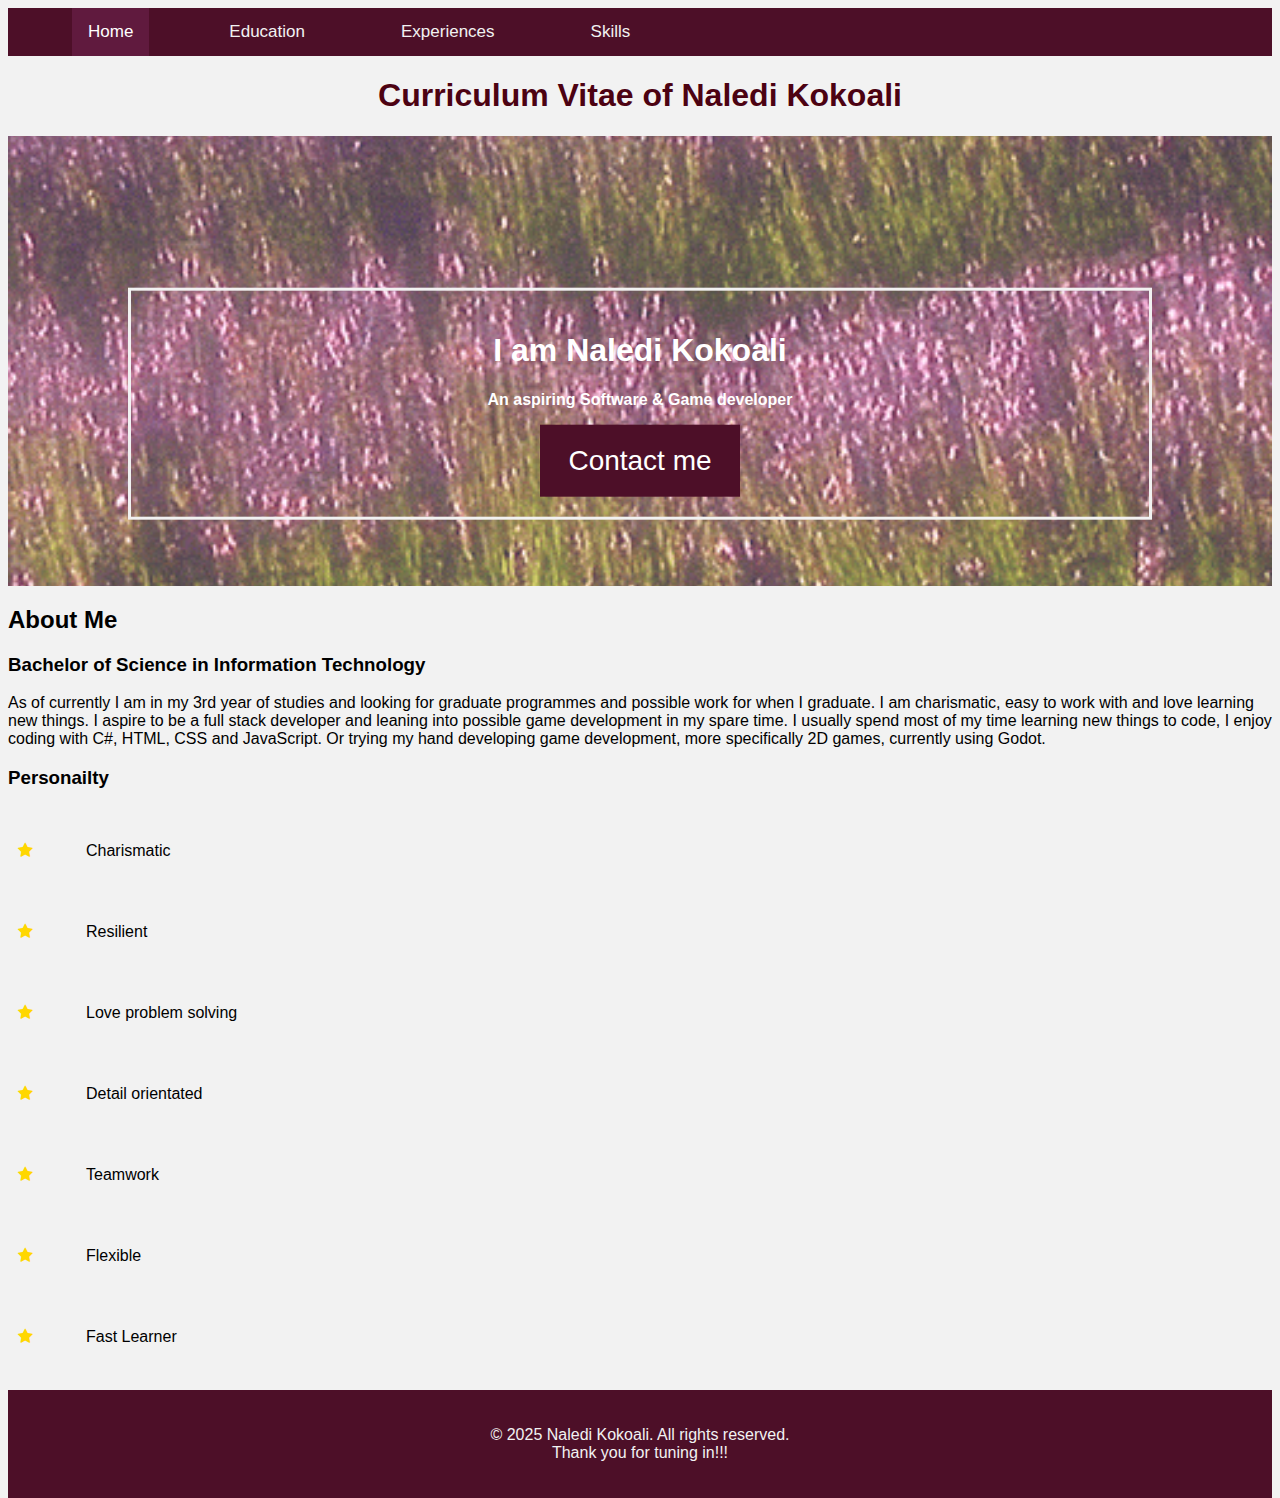
<file: index.html>
<!DOCTYPE html>
<html lang = "en">
	<head>
		<link rel ="stylesheet" href ="CV_Webstyle.css">
		<meta charset = "utf-8"/>
		<title>CV: Naledi Kokoali</title>
		<meta name = "Curriculum Vitae" content = "Curriculum Vitae of Naledi Kokoali"/> 
	</head>
	<body>
		<!--NAVIGATION BAR-->
		<header class="header">
			<div class="topnav">
			<a class="active" href="index.html">Home</a>
			<a href="CV_Education.html">Education</a>
			<a href="CV_Experiences.html">Experiences</a>
			<a href="CV_Skills.html">Skills</a>	
			</div>
		</header>

		
		<h1 class="bg-color">Curriculum Vitae of Naledi Kokoali</h1>
	
		<!--Hero Image-->
		<div class="hero-image"></div>
		<div class="hero-text">
				<h1>I am Naledi Kokoali</h1>
				<p>An aspiring Software & Game developer</p>
				<a href="CV_ContactMe.html">
				<button class="button">Contact me</button>
				</a>
		</div>

		<section>
			<h2>About Me</h2>
			<h3>Bachelor of Science in Information Technology</h3>
			<p>
			As of currently I am in my 3rd year of studies and looking for graduate programmes and
			possible work for when I graduate. I am charismatic, easy to work with and love learning new
			things. I aspire to be a full stack developer and leaning into possible game development in
			my spare time. I usually spend most of my time learning new things to code, I enjoy coding
			with C#, HTML, CSS and JavaScript. Or trying my hand developing game development,
			more specifically 2D games, currently using Godot.
			</p>			
		</section>
		
		<section>
			<h3>Personailty</h3>
			<div>
				<!-- Add star icon library -->
				<link rel="stylesheet" href="https://cdnjs.cloudflare.com/ajax/libs/font-awesome/4.7.0/css/font-awesome.min.css">
				<ul class="bullet">
				<li><i class="fa fa-star"></i>Charismatic</li>
				<li><i class="fa fa-star"></i>Resilient</li>
				<li><i class="fa fa-star"></i>Love problem solving</li>
				<li><i class="fa fa-star"></i>Detail orientated</li>
				<li><i class="fa fa-star"></i>Teamwork</li>
				<li><i class="fa fa-star"></i>Flexible</li>
				<li><i class="fa fa-star"></i>Fast Learner</li>
				</ul>
			</div>			
		</section>
	
	<footer class="cv-footer">
		<p>&copy; 
		2025 Naledi Kokoali. All rights reserved.<br/>
		Thank you for tuning in!!!
		</p>
	</footer>
	</body>
</html>
</file>
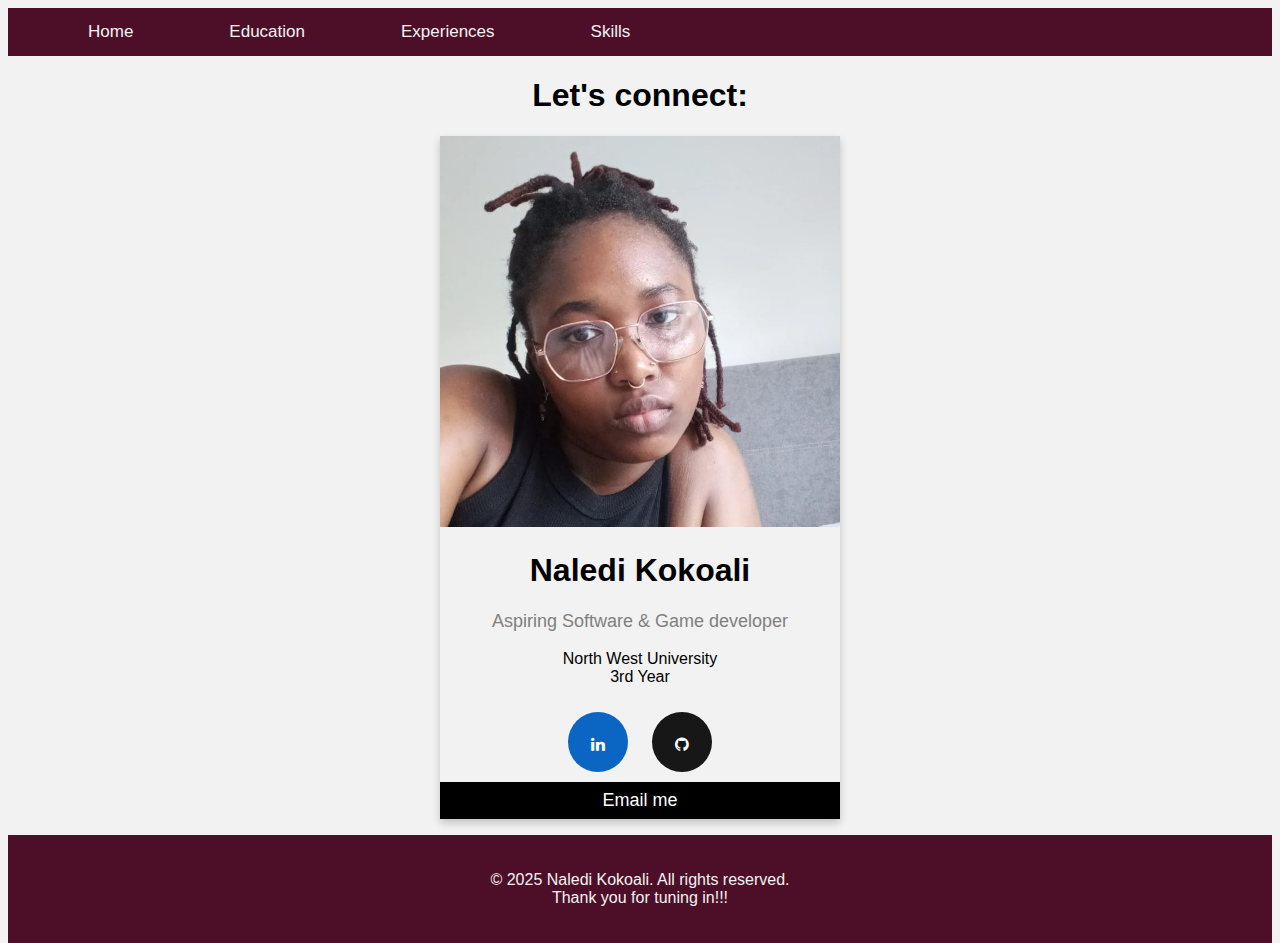
<file: CV_ContactMe.html>
<!DOCTYPE html>
<html lang="en">
    <head>
	<link rel ="stylesheet" href ="CV_Webstyle.css">
	<meta charset = "utf-8"/>
	<title>CV: Naledi Kokoali</title>
	<meta name = "Curriculum Vitae" content = "Curriculum Vitae of Naledi Kokoali"/>
	</head>

    <body>
        <!--NAVIGATION BAR-->
		<div class="topnav">
			<a href="CV_Home.html">Home</a>
			<a href="CV_Education.html">Education</a>
			<a href="CV_Experiences.html">Experiences</a>
			<a href="CV_Skills.html">Skills</a>
		</div>

		<h1>Let's connect:</h1>
		
		<!--Social media Icons-->
		<link rel="stylesheet" href="https://cdnjs.cloudflare.com/ajax/libs/font-awesome/4.7.0/css/font-awesome.min.css">

		<div class="card">
			<img src="CV_Selfie.jpg" alt="Photo of Naledi Kokoali" style="width:100%">
			<h1>Naledi Kokoali</h1>
			<p class="title">Aspiring Software & Game developer</p>
			<p>North West University<br/> 3rd Year</p>
			<a href="https://www.linkedin.com/in/naledikokoali" class="fa fa-linkedin"></a>
			<a href="https://github.com/NYKokoali" class="fa fa-github"></a>
			<a href="mailto:kokoali.naledi@gmail.com">
				<button class="email-me">Email me</button>
			</a>
			<p></p>
		</div>
		

		
		

	<footer class="cv-footer">
		<p>&copy; 
		2025 Naledi Kokoali. All rights reserved.<br/>
		Thank you for tuning in!!!
		</p>
	</footer>
    </body>	
</html>
</file>
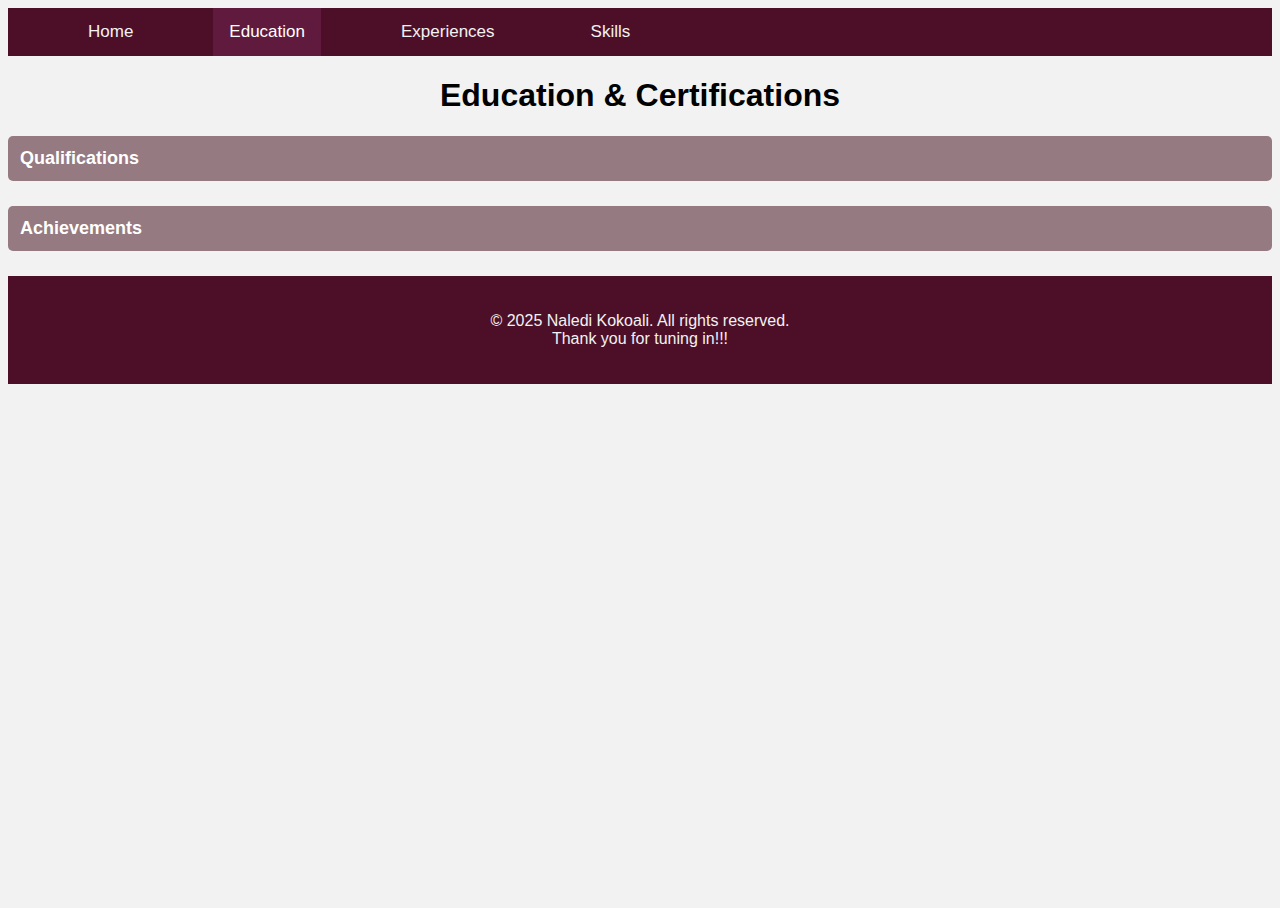
<file: CV_Education.html>
<!DOCTYPE html>
<html lang = "en">
    <head>
        <link rel ="stylesheet" href ="CV_Webstyle.css">
        <meta charset = "utf-8"/>
        <title>CV: Naledi Kokoali</title>
        <meta name = "Curriculum Vitae" content = "Curriculum Vitae of Naledi Kokoali"/> 
    </head>
    <body>

    <!--NAVIGATION BAR-->
        <div class="topnav">
            <a href="CV_Home.html">Home</a>
            <a class="active" href="CV_Education.html">Education</a>
            <a href="CV_Experiences.html">Experiences</a>		
            <a href="CV_Skills.html">Skills</a>
        </div>

        <h1>Education & Certifications</h1>

       <section>
            <h2 class="collapsible">Qualifications</h2>
            <div class="content">
                <p><strong>Cisco: Introduction to Cybersecurity - 2024</strong><br/>
                Completed in 2024, this course provided foundational knowledge in cybersecurity principles and practices.
                </p>
                <p><strong>North West University - 2023</strong><br/>
                Bachelor of Science in Information Technology
                </p>
                <p><strong>Eunice Girl's High School - 2018 to 2022</strong><br/>
                National Senior Certificate / Matric (with full exemption) (2022)                 
                </p>
            </div>
       </section>

        <section>
            <h2 class="collapsible">Achievements</h2>
            <div class="content">
            <p><strong>Academic:</strong></p>
            <ul class="styled-list">
                <li><i class="fa fa-graduation-cap"></i> 2023: Enrolled at North West University for BSc IT.</li>
                <li><i class="fa fa-graduation-cap"></i> 2022: Earned National Senior Certificate at Eunice Girls High School.</li>
            </ul>

            <p><strong>Service to the Community:</strong></p>
            <ul class="styled-list">
                <li><i class="fa fa-book"></i> Head Library Assistant, Excellent Service Award.</li>
                <li><i class="fa fa-trophy"></i> Full Colours for Library Service.</li>
                <li><i class="fa fa-user"></i> Named Head Library Assistant, 2022.</li>
            </ul>
            </div>
        </section>

        

        <script>
            document.addEventListener("DOMContentLoaded", function () {
                const collapsibles = document.querySelectorAll(".collapsible");

                collapsibles.forEach((collapsible) => {
                collapsible.addEventListener("click", function () {
                    const content = this.nextElementSibling;
                    content.classList.toggle("open");
                });
                });

                /*collapsible.addEventListener("click", function () {
                content.classList.toggle("open");
                });*/
            });
        </script>
        <!-- Font Awesome Icons (add in <head> or before closing </body>) -->
        <link rel="stylesheet" href="https://cdnjs.cloudflare.com/ajax/libs/font-awesome/4.7.0/css/font-awesome.min.css">
            
    <footer class="cv-footer">
		<p>&copy; 
		2025 Naledi Kokoali. All rights reserved.<br/>
		Thank you for tuning in!!!
		</p>
	</footer>
    </body>
</html>
</file>
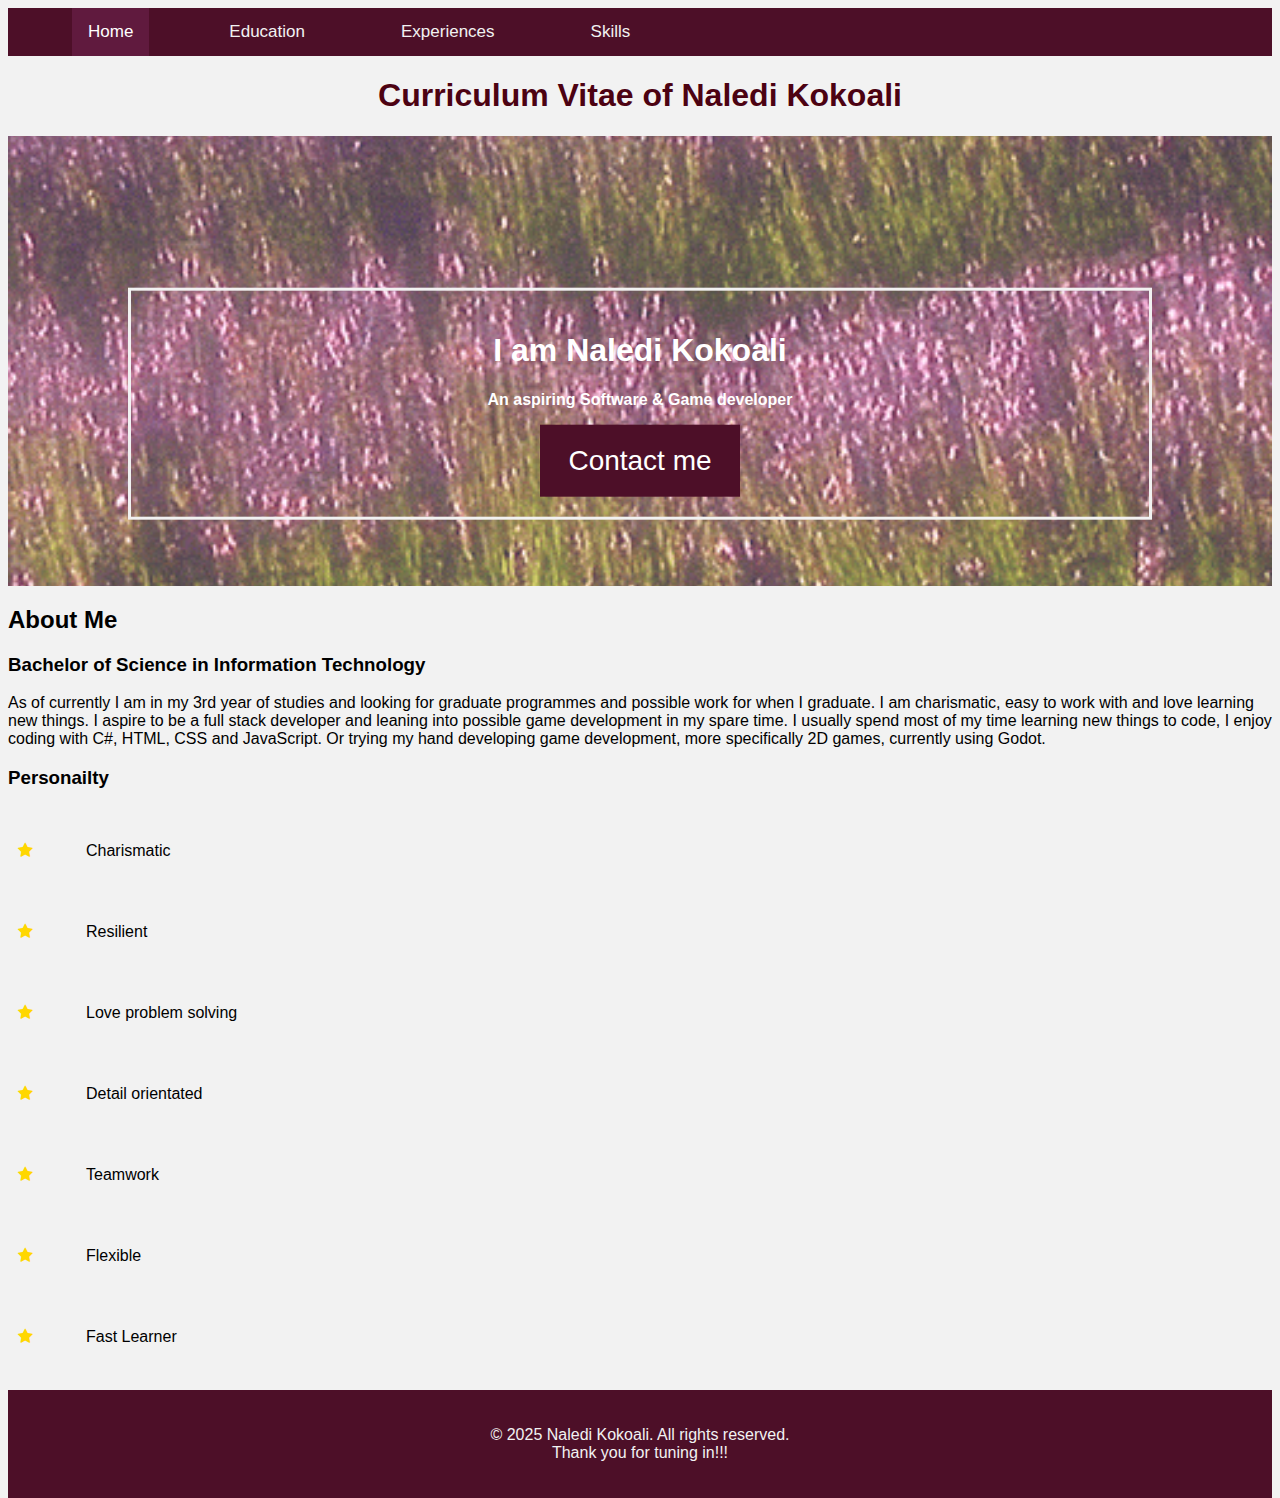
<file: CV_Home.html>
<!DOCTYPE html>
<html lang = "en">
	<head>
		<link rel ="stylesheet" href ="CV_Webstyle.css">
		<meta charset = "utf-8"/>
		<title>CV: Naledi Kokoali</title>
		<meta name = "Curriculum Vitae" content = "Curriculum Vitae of Naledi Kokoali"/> 
	</head>
	<body>
		<!--NAVIGATION BAR-->
		<header class="header">
			<div class="topnav">
			<a class="active" href="CV_Home.html">Home</a>
			<a href="CV_Education.html">Education</a>
			<a href="CV_Experiences.html">Experiences</a>
			<a href="CV_Skills.html">Skills</a>	
			</div>
		</header>

		
		<h1 class="bg-color">Curriculum Vitae of Naledi Kokoali</h1>
	
		<!--Hero Image-->
		<div class="hero-image"></div>
		<div class="hero-text">
				<h1>I am Naledi Kokoali</h1>
				<p>An aspiring Software & Game developer</p>
				<a href="CV_ContactMe.html">
				<button class="button">Contact me</button>
				</a>
		</div>

		<section>
			<h2>About Me</h2>
			<h3>Bachelor of Science in Information Technology</h3>
			<p>
			As of currently I am in my 3rd year of studies and looking for graduate programmes and
			possible work for when I graduate. I am charismatic, easy to work with and love learning new
			things. I aspire to be a full stack developer and leaning into possible game development in
			my spare time. I usually spend most of my time learning new things to code, I enjoy coding
			with C#, HTML, CSS and JavaScript. Or trying my hand developing game development,
			more specifically 2D games, currently using Godot.
			</p>			
		</section>
		
		<section>
			<h3>Personailty</h3>
			<div>
				<!-- Add star icon library -->
				<link rel="stylesheet" href="https://cdnjs.cloudflare.com/ajax/libs/font-awesome/4.7.0/css/font-awesome.min.css">
				<ul class="bullet">
				<li><i class="fa fa-star"></i>Charismatic</li>
				<li><i class="fa fa-star"></i>Resilient</li>
				<li><i class="fa fa-star"></i>Love problem solving</li>
				<li><i class="fa fa-star"></i>Detail orientated</li>
				<li><i class="fa fa-star"></i>Teamwork</li>
				<li><i class="fa fa-star"></i>Flexible</li>
				<li><i class="fa fa-star"></i>Fast Learner</li>
				</ul>
			</div>			
		</section>
	
	<footer class="cv-footer">
		<p>&copy; 
		2025 Naledi Kokoali. All rights reserved.<br/>
		Thank you for tuning in!!!
		</p>
	</footer>
	</body>
</html>
</file>
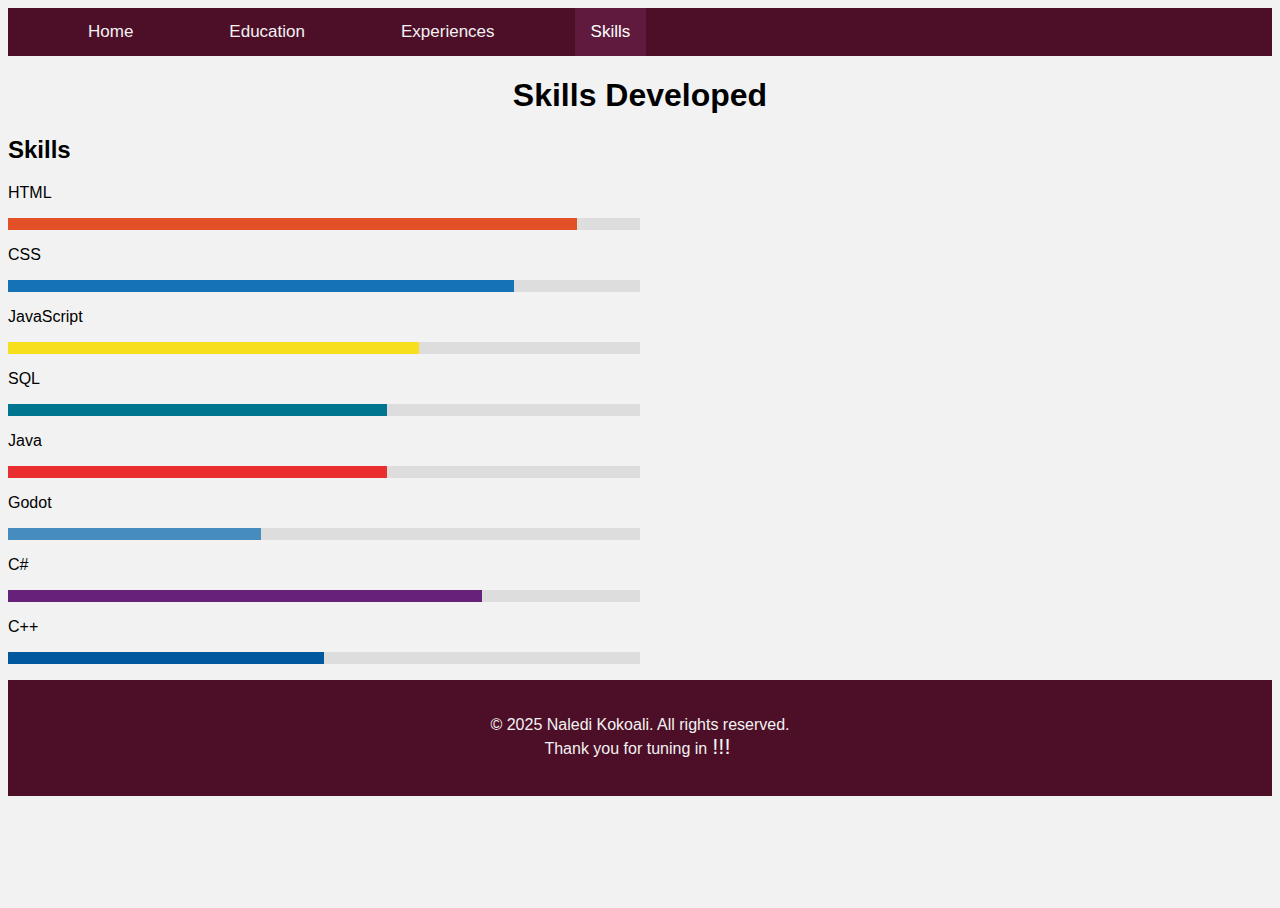
<file: CV_Skills.html>
<!DOCTYPE html>
<html lang = "en">
    <head>
        <link rel ="stylesheet" href ="CV_Webstyle.css">
        <meta charset = "utf-8"/>
        <title>CV: Naledi Kokoali</title>
        <meta name = "Curriculum Vitae" content = "Curriculum Vitae of Naledi Kokoali"/> 
    </head>
    <body>
        <!--NAVIGATION BAR-->
        <div class="topnav">
            <a href="CV_Home.html">Home</a>
            <a href="CV_Education.html">Education</a>
            <a href="CV_Experiences.html">Experiences</a>		
            <a class="active" href="CV_Skills.html">Skills</a>
        </div>

        <h1>Skills Developed</h1>      
        <h2>Skills</h2>
        <section>
            <p>HTML</p>
            <div class="container">
            <div class="skills html"></div>
            </div>

            <p>CSS</p>
            <div class="container">
            <div class="skills css"></div>
            </div>

            <p>JavaScript</p>
            <div class="container">
            <div class="skills js"></div>
            </div>

            <p>SQL</p>
            <div class="container">
            <div class="skills sql"></div>
            </div>

            <p>Java</p>
            <div class="container">
            <div class="skills java"></div>
            </div>

            <p>Godot</p>
            <div class="container">
            <div class="skills godot"></div>
            </div>

            <p>C#</p>
            <div class="container">
            <div class="skills c-sharp"></div>
            </div>

            <p>C++</p>
            <div class="container">
            <div class="skills c-plus"></div>
            </div>
            <p></p>
        </section>
        

    <footer class="cv-footer">
		<p>&copy; 
		2025 Naledi Kokoali. All rights reserved.<br/>
		Thank you for tuning in<a href="CV_Thanks.html">!!!</a>
		</p>
	</footer>
    </body>
</html>
</file>
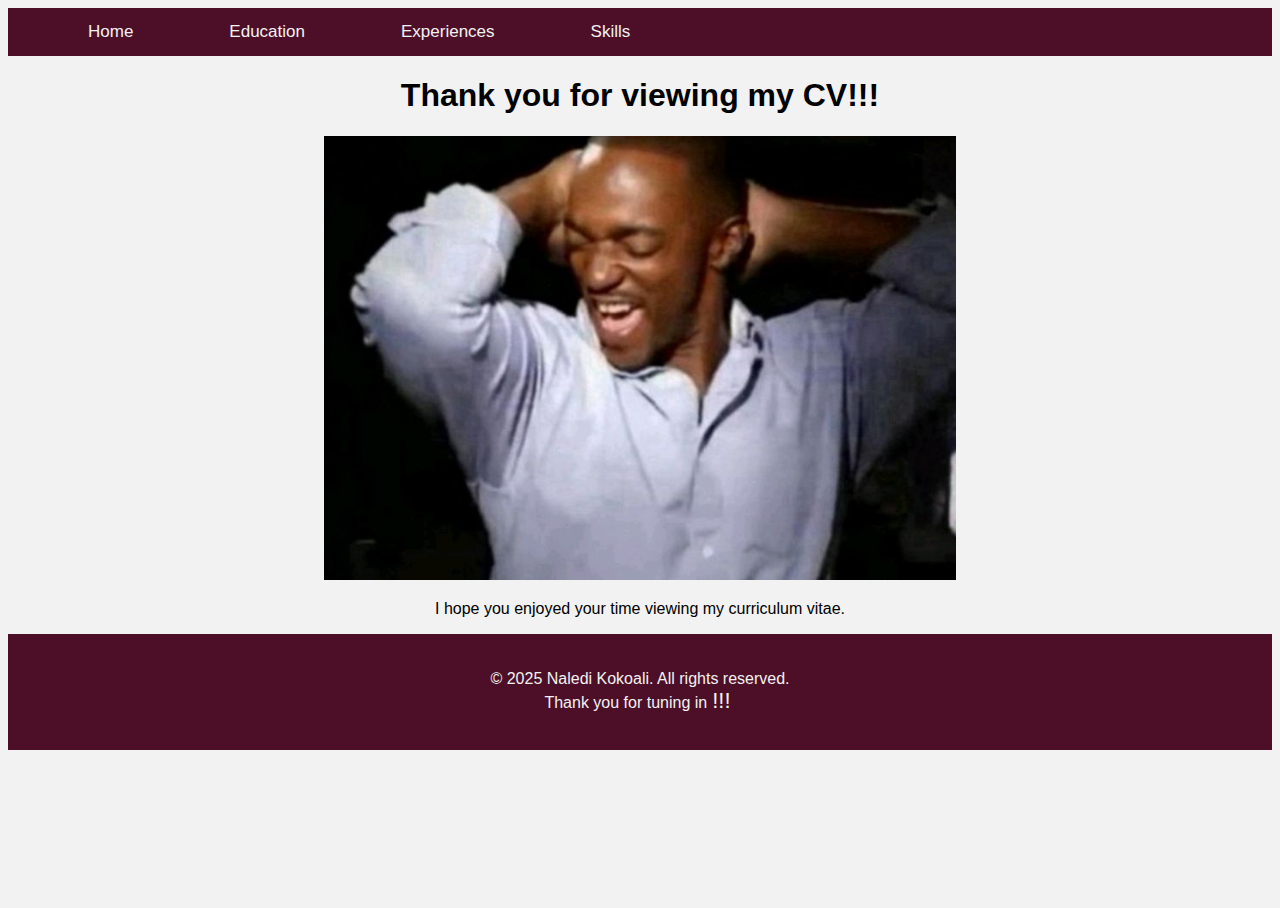
<file: CV_Thanks.html>
<!DOCTYPE html>
<html lang = "en">
    <head>
        <link rel ="stylesheet" href ="CV_Webstyle.css">
        <meta charset = "utf-8"/>
        <title>CV: Naledi Kokoali</title>
        <meta name = "Curriculum Vitae" content = "Curriculum Vitae of Naledi Kokoali"/> 
    </head>
    <body>

    <!--NAVIGATION BAR-->
        <div class="topnav">
            <a href="CV_Home.html">Home</a>
            <a href="CV_Education.html">Education</a>
            <a href="CV_Experiences.html">Experiences</a>
            <a href="CV_Skills.html">Skills</a>
        </div>

        <h1>Thank you for viewing my CV!!!</h1>
        <div class="thank-photo">
            <img src="Anthony Mackie getting down meme.jpeg" alt="Thank you image">
            <p>I hope you  enjoyed your time viewing my curriculum vitae.</p>
        </div>
        
        
    <footer class="cv-footer">
		<p>&copy; 
		2025 Naledi Kokoali. All rights reserved.<br/>
		Thank you for tuning in<a href="CV_Thanks.html">!!!</a>
		</p>
	</footer>
    </body>
</html>
</file>
<file: CV_Webstyle.css>
body {
    background-color: #f2f2f2;
    font-family: "Helvetica", Arial, sans-serif;
    font-size: medium;
}

body, html {
    height: 100%;
}

h1 {
    text-align: center;
}

.bg-color {
    color: #4C0212;
}

/*style for the bg-colour*/
/*.header {
    position: fixed;
    top: 0;
    left: 0;
    width: 100%;
    padding: 2rem 9%;
    display: flex;
    justify-content: space-between;
    align-items: center;
    z-index: 100;
}*/

.topnav {
    display: flex;
    /*justify-content: flex-start;*/
    flex-wrap: nowrap;
    background-color: #4D0F28;
    overflow: auto;
}
/*styling the links for nav-bar*/
.topnav a {
    color: #f2f2f2;
    text-align: left;
    padding: 14px 16px;
    text-decoration: none;
    font-size: 17px;
    white-space: nowrap;
    margin-left: 4rem;
}
/*Change the of links when hovering*/
.topnav a:hover {
    background-color: #957A81;
    color: black;
}
/*adding color to current selectted link*/
.topnav a.active {
    background-color: #601A3E;
    color: white;
}
/*screeen responsiveness
@media screen and (max-width: 500px) {
    .topnav a {
        float: none;
        display: block;
        width: 100%;
        text-align: left;
    }
}*/


/*hero image*/
.hero-image {
    background-image: linear-gradient(rgba(0, 0, 0, 0), rgba(0, 0, 0, 0)), url("Lavender.gif");
    height: 50%;
    /*position of image on all screens*/
    background-position: center;
    background-repeat: no-repeat;
    background-size: cover;
    position: relative;
}
/*placing text in the midddle of image*/
.hero-text {
    text-align: center;
    position: absolute;
    top: 50%;
    left: 50%;
    transform: translate(-50%, -70%);
    color: white;
    font-weight: bold;
    border: 3px solid #f1f1f1;
    z-index: 2;
    width: 80%;
    padding: 20px;
}


/*button effect*/
.button {
    position: relative;
    background-color: #4D0F28;
    border: none;
    font-size: 28px;
    color: #FFFFFF;
    padding: 20px;
    width: 200px;
    text-align: center;
    -webkit-transition-duration: 0.4s; 
    /* Safari */
    transition-duration: 0.4s;
    text-decoration: none;
    overflow: hidden;
    cursor: pointer;
}
.button:after {
    content: "";
    background: rgba(0, 0, 0, 0.2);
    display: block;
    position: absolute;
    padding-top: 300%;
    padding-left: 350%;
    margin-left: -20px!important;
    margin-top: -120%;
    opacity: 0;
    transition: all 0.9s
}
/*aftr effects*/
.button:active:after {
    padding: 0;
    margin: 0;
    opacity: 1;
    transition: 0s
}

.button:hover {
    background-color: #957A81;
}

/*Contact Card*/
.card {
    box-shadow: 0 4px 8px 0 rgba(0, 0, 0, 0.2);
    max-width: 400px;
    margin: auto;
    text-align: center;
}

.title {
    color: grey;
    font-size: 18px;
}

a {
  text-decoration: none;
  font-size: 22px;
  color: black;
}

/*socila media icons*/
.fa {
    /*display: inline-flex;
    justify-content: center;*/
    align-items: center;
    font-size: 28px;
    width: 60px;
    height: 60px;
    text-decoration: none;
    border-radius: 50%;
    margin: 10px;
    padding-top: 1.5rem;
}
/* Add a hover effect if you want */
.fa:hover {
    opacity: 0.7;
}
/* Set a specific color for each brand */
/* LinkedIn */
.fa-linkedin {
  background: #0A66C2;
  color: white;
}
/* Github */
.fa-github {
  background: #181717;
  color: white;
}


/*skills bar*/
/* Make sure that padding behaves as expected */
* {box-sizing:border-box}
/* Container for skill bars */
.container {
  width: 50%; /* Full width */
  background-color: #ddd; /* Grey background */
}
.skills {
  text-align: right; /* Right-align text */
  padding-top: 5px; /* Add top padding */
  padding-bottom: 7px; /* Add bottom padding */
  color: white; /* White text color */
}
.html {width: 90%; background-color: #E34F26;} /* HTML Orange */
.css {width: 80%; background-color: #1572B6;} /* CSS Blue */
.js {width: 65%; background-color: #F7DF1E;} /* JS Yellow */
.sql {width: 60%; background-color: #00758F;} /* Azure Blue */
.java {width: 60%; background-color: #EA2D2E;} /* Java Red/Orange */
.godot {width: 40%; background-color: #478CBF;} /* Godot Blue */
.c-sharp {width: 75%; background-color: #68217A;} /* .NET Purple */
.c-plus {width: 50%; background-color: #00599C;} /* C++ Blue */

/*star icon colour*/
.bullet {
    list-style: none;
    padding: 0;
}
.bullet li {
    margin: 1px 0;
    /*font-size: 16px;*/
}
.bullet i {
    color: #FFD700;
    margin-right: 8px;

}

.content {
    padding: 0 18px;
    max-height: 0;
    overflow: hidden;
    transition: max-height 0.4s ease-out;
    background-color: #f9f9f9;
    border-left: 3px solid #957A81;
    border-radius: 4px;
    margin-bottom: 10px;
}

.content.open {
  max-height: 500px; /* adjust if needed */
  padding-top: 10px;
}

.collapsible {
  cursor: pointer;
  padding: 12px;
  background-color: #957A81;
  color: white;
  border: none;
  text-align: left;
  font-size: 18px;
  transition: background-color 0.3s ease;
  margin-top: 10px;
  border-radius: 5px;
}


.collapsible:hover {
  background-color: #7a1b42;
}

.styled-list {
    list-style: none;
    padding-left: 10px;
    /*line-height: 0.3;*/
}

.styled-list li {
  margin-bottom: 1px;
}

.styled-list i {
  margin-right: 1px;
  color: #4D0F28;
}

.email-me {
  border: none;
  outline: 0;
  display: inline-block;
  padding: 8px;
  color: white;
  background-color: #000;
  text-align: center;
  cursor: pointer;
  width: 100%;
  font-size: 18px;
}
.email-me:hover {
  background-color: #957A81;
  color: white;
  text-decoration: none;
}

.video-wrapper {
    max-width: 800px;
    margin: 0 auto;
    padding: 20px;
    display: flex;
    flex-direction: column;
    align-items: center;
}

.video-wrapper video {
    width: 100%;
    height: auto;
    display: block;
}

.video-wrapper p {
    margin-top: 10px;
    color: #444;
    text-align: center;
}


/*footer section*/
.cv-footer {
    background-color: #4D0F28;
    color: #f2f2f2;
    text-align: center;
    padding: 20px 10px;
    position: relative;
    bottom: 0;
    width: 100%;
    font-size: 16px;
}

.cv-footer a {
    color: #f2f2f2;
    text-decoration: none;
    margin: 0 5px;
}

.cv-footer a:hover {
    text-decoration: underline;
    color: #FFD700;
}

.thank-photo {
    text-align: center; /* centers inline elements like image and text */
    margin-top: 20px;
}

.thank-photo img {
    width: 50%;         /* or any size you want */
    height: 50%;         /* maintain aspect ratio */
    display: inline-block;
}
</file>
